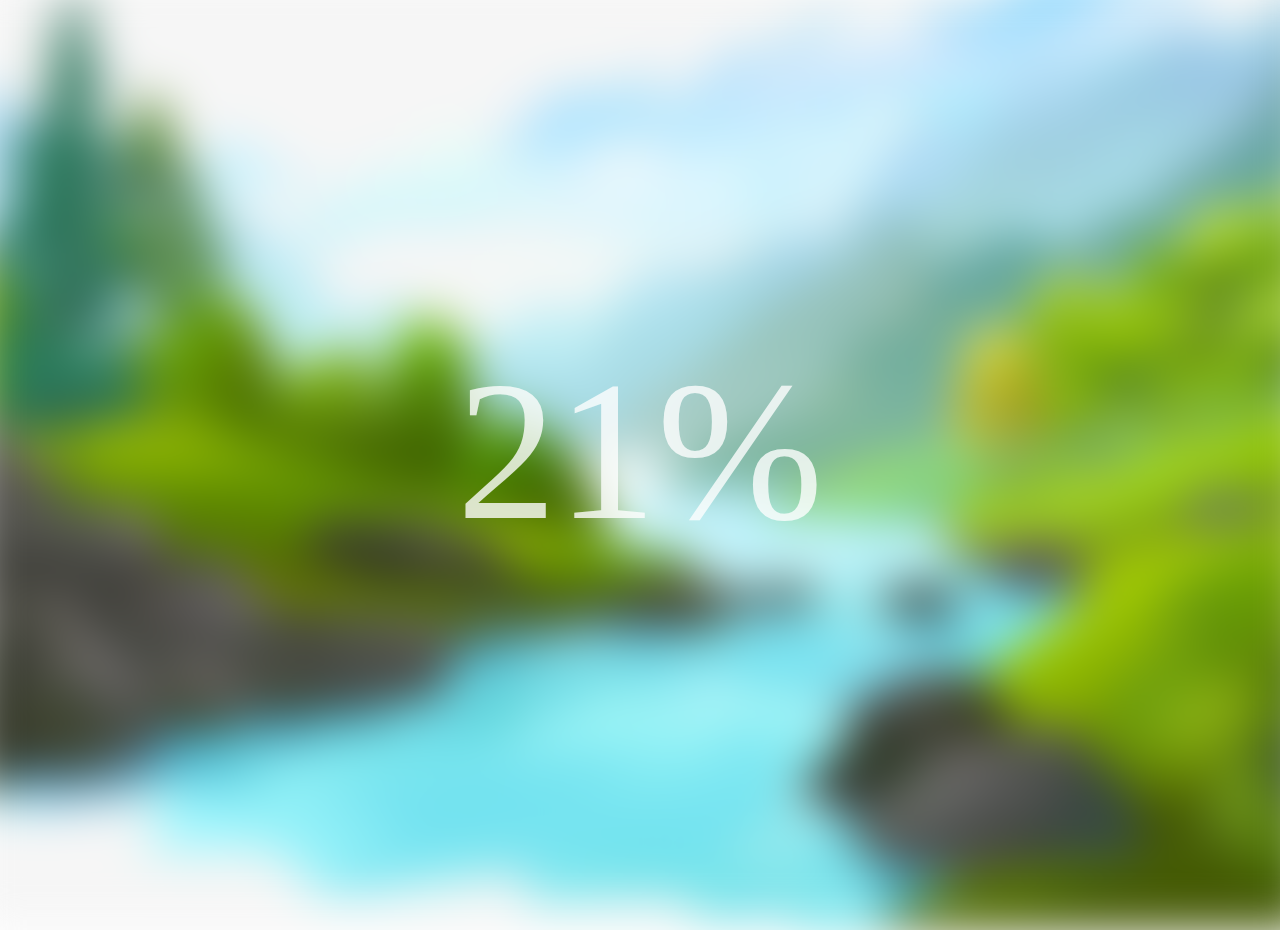
<file: Blury Loading/index.html>
<!DOCTYPE html>
<html lang="en">

<head>
    <meta charset="UTF-8">
    <meta name="viewport" content="width=device-width, initial-scale=1.0">
    <link rel="stylesheet" href="style.css">
    <title>Document</title>
</head>

<body>

    <div class="bg"><img src="bg.jpg" alt=""></div>
    <div class="txt">0%</div>
    <script src="index.js"></script>

</body>

</html>
</file>
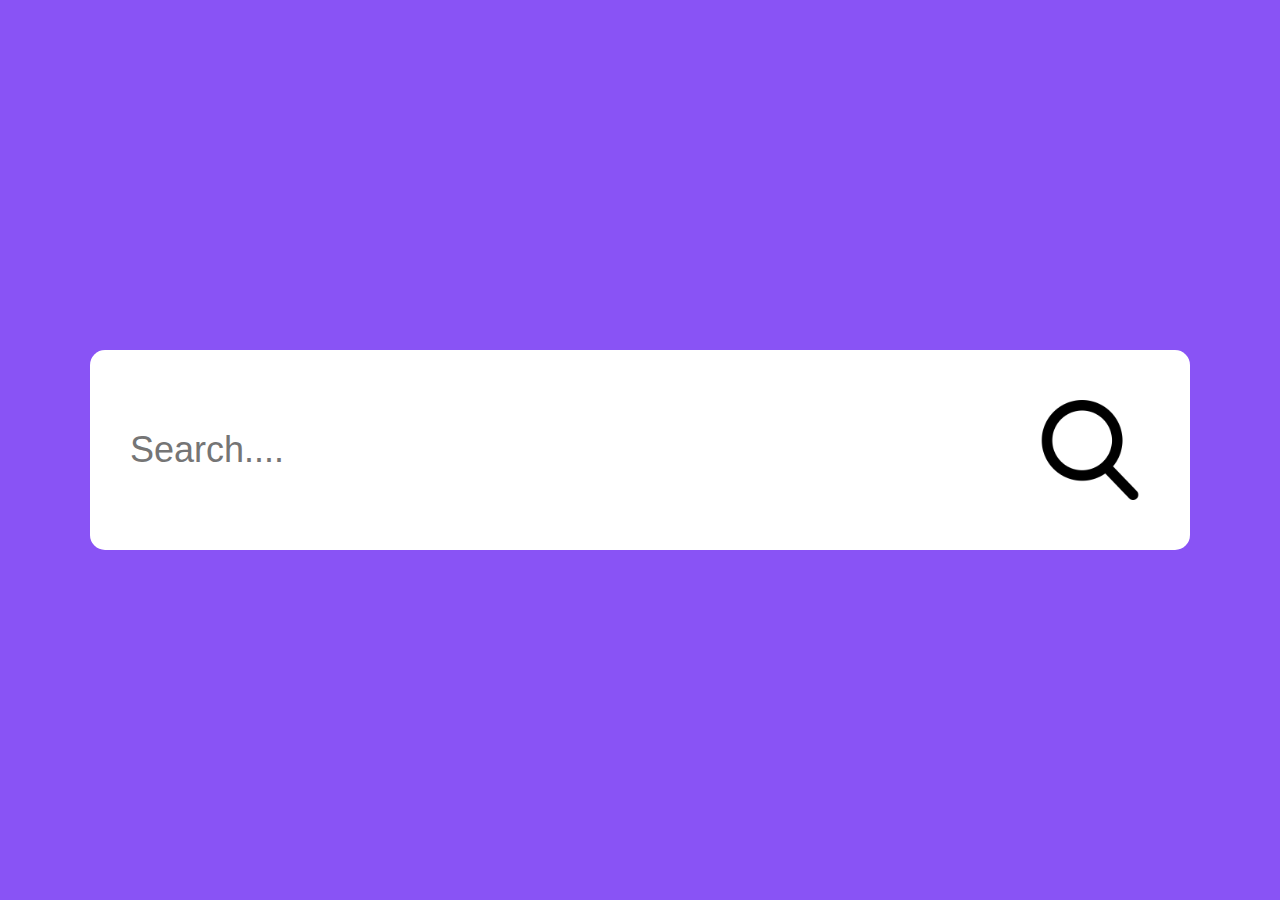
<file: Hidden Widget Search/index.html>
<!DOCTYPE html>
<html lang="en">

<head>
    <meta charset="UTF-8">
    <meta name="viewport" content="width=device-width, initial-scale=1.0">
    <link rel="stylesheet" href="style.css">
    <title>Document</title>
</head>

<body>

    <input type="text" class="active" placeholder="Search...." id="t1">
    <div class="ig">

        <img src="search.png" alt="">
    </div>


    <script src="index.js"></script>

</body>

</html>
</file>
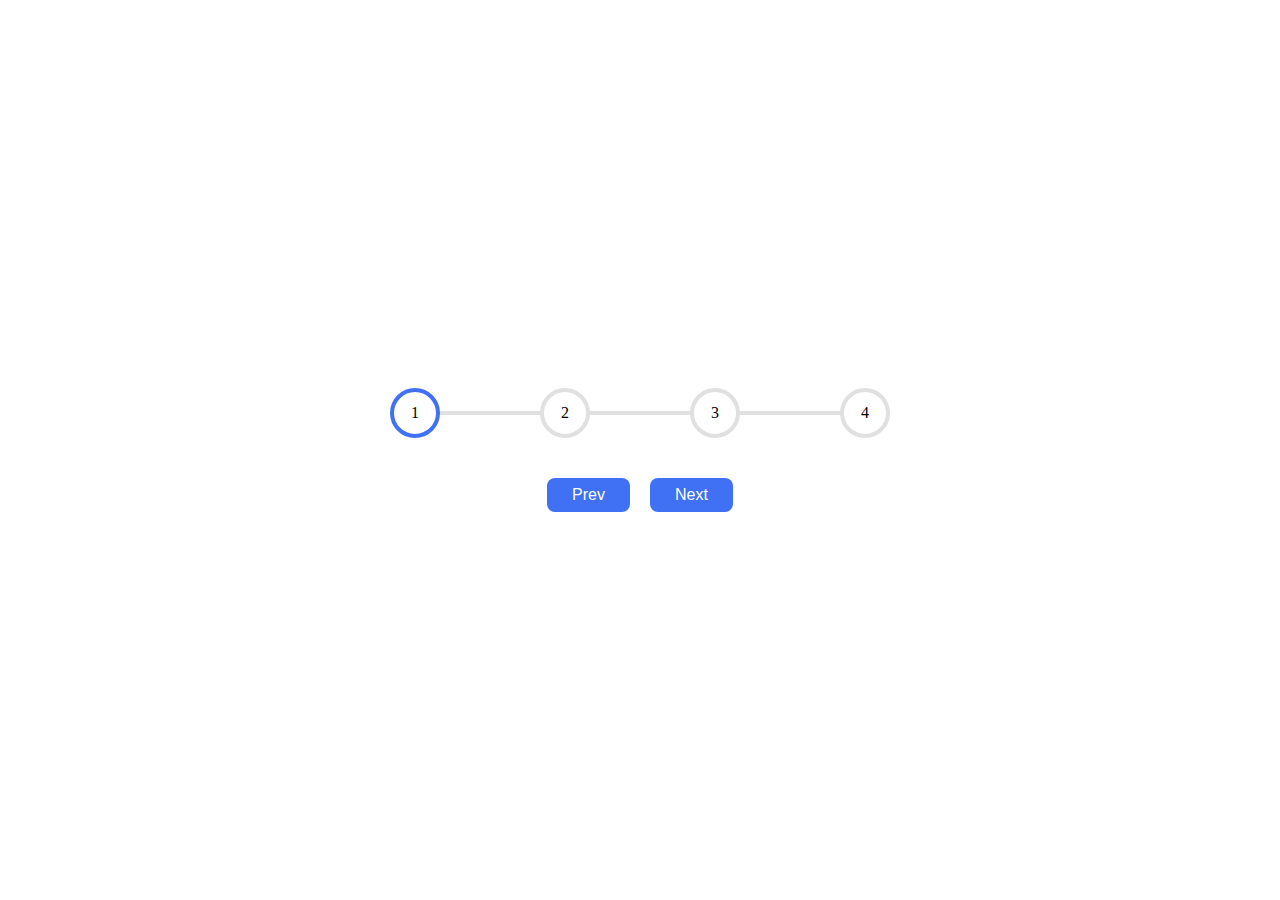
<file: Progress Steps/index.html>
<!DOCTYPE html>
<html lang="en">

<head>
    <meta charset="UTF-8">
    <meta name="viewport" content="width=device-width, initial-scale=1.0">
    <link rel="stylesheet" href="index.css">
    <title>Document</title>
    <script src="index.js" defer></script>
</head>



<body>

    <div class="container">
        <div class="steps">
            <span class="circle active">1</span>
            <span class="circle">2</span>
            <span class="circle">3</span>
            <span class="circle">4</span>

            <div class="progress-bar">
                <span class="indicator"></span>
            </div>
        </div>

        <div class="buttons">
            <button id="prev">Prev</button>
            <button id="next">Next</button>
        </div>
    </div>



</body>

</html>
</file>
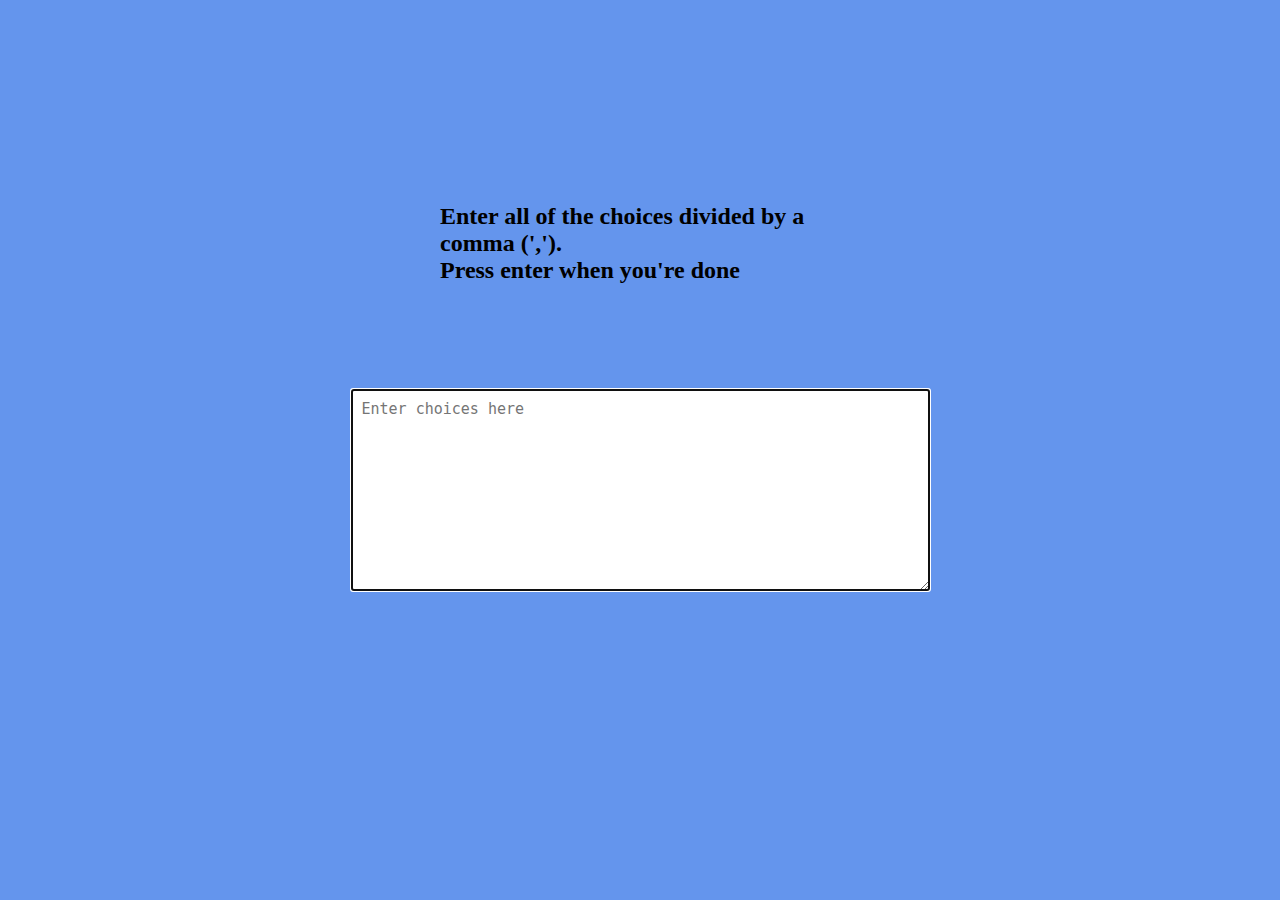
<file: Random Choice/index.html>
<!DOCTYPE html>
<html lang="en">

<head>
    <meta charset="UTF-8">
    <meta name="viewport" content="width=device-width, initial-scale=1.0">
    <link rel="stylesheet" href="style.css">
    <title>Document</title>
</head>

<body>




    <div class="container">
        <h2>Enter all of the choices divided by a comma (','). <br> Press enter when you're done</h2>
        <textarea id="txt" cols="60" rows="10" placeholder="Enter choices here"></textarea>
        <div id="tags">

        </div>
    </div>




    <script src="index.js"></script>

</body>

</html>
</file>
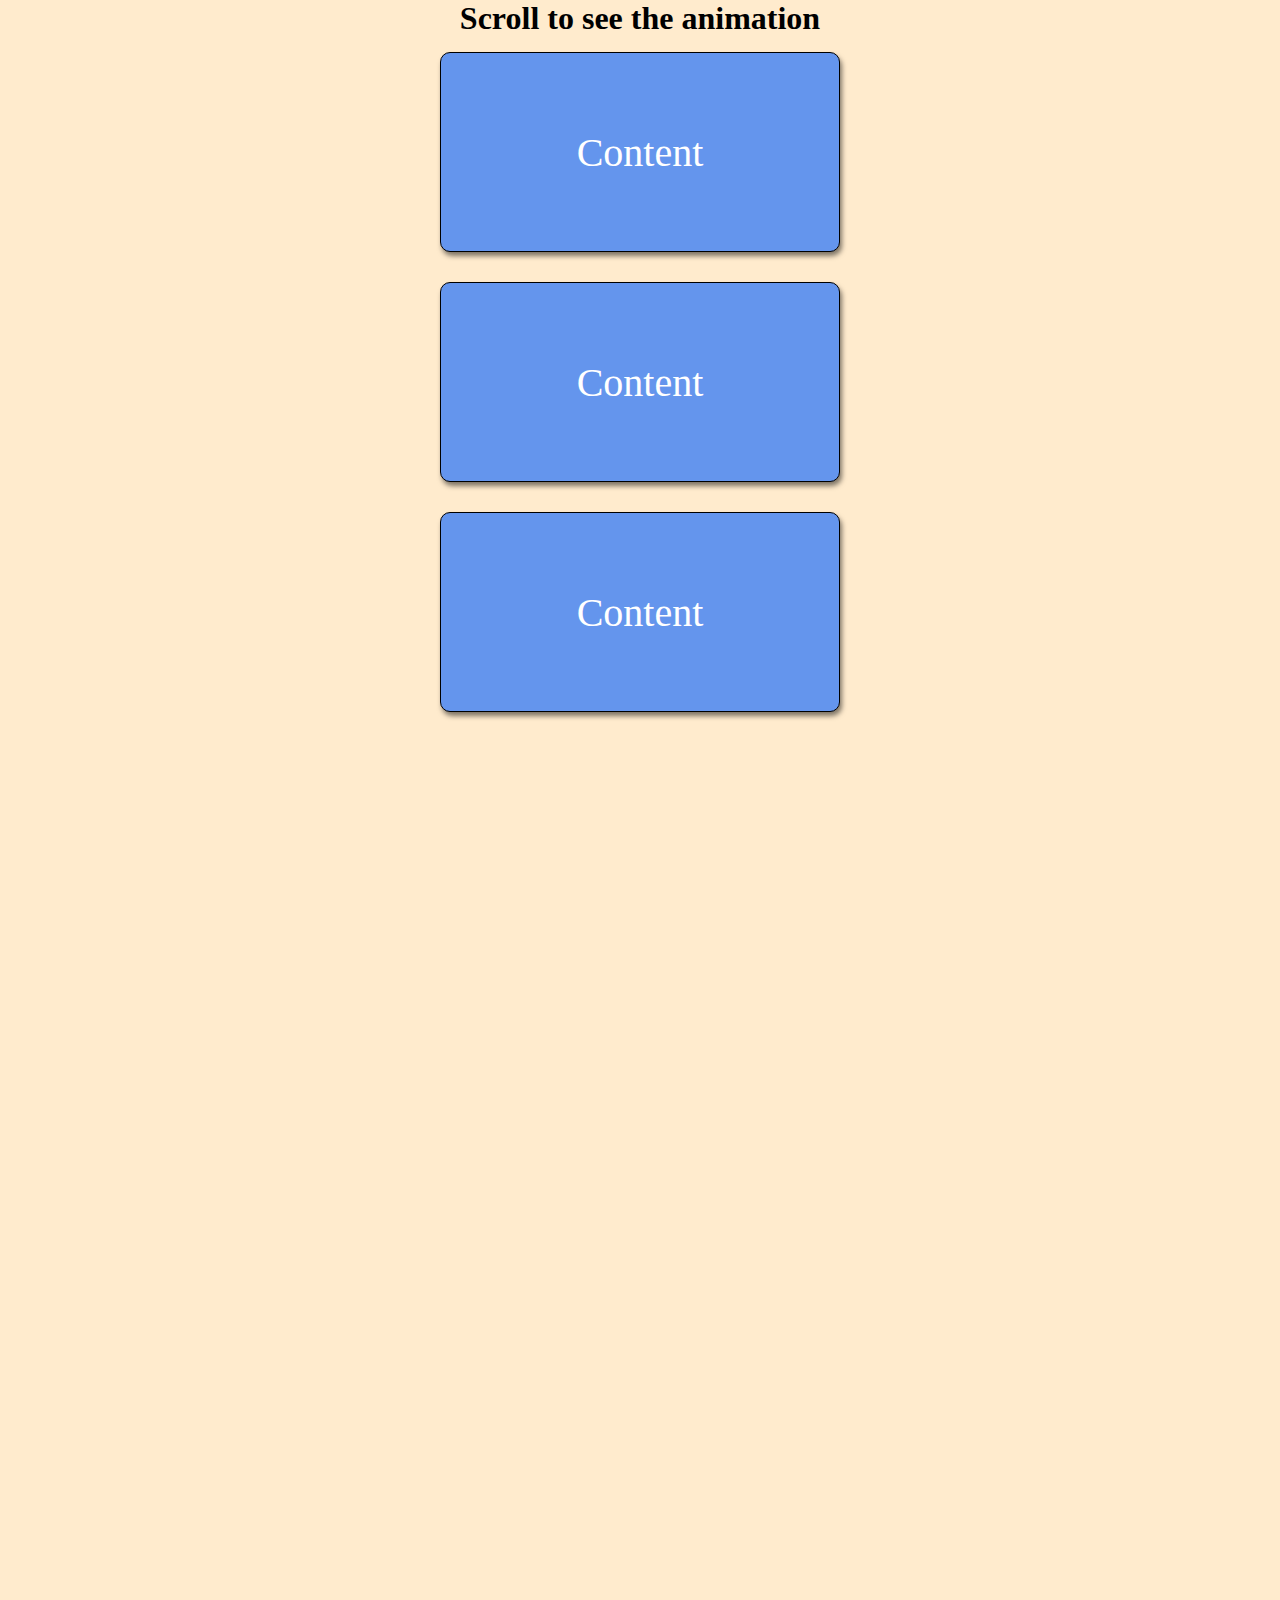
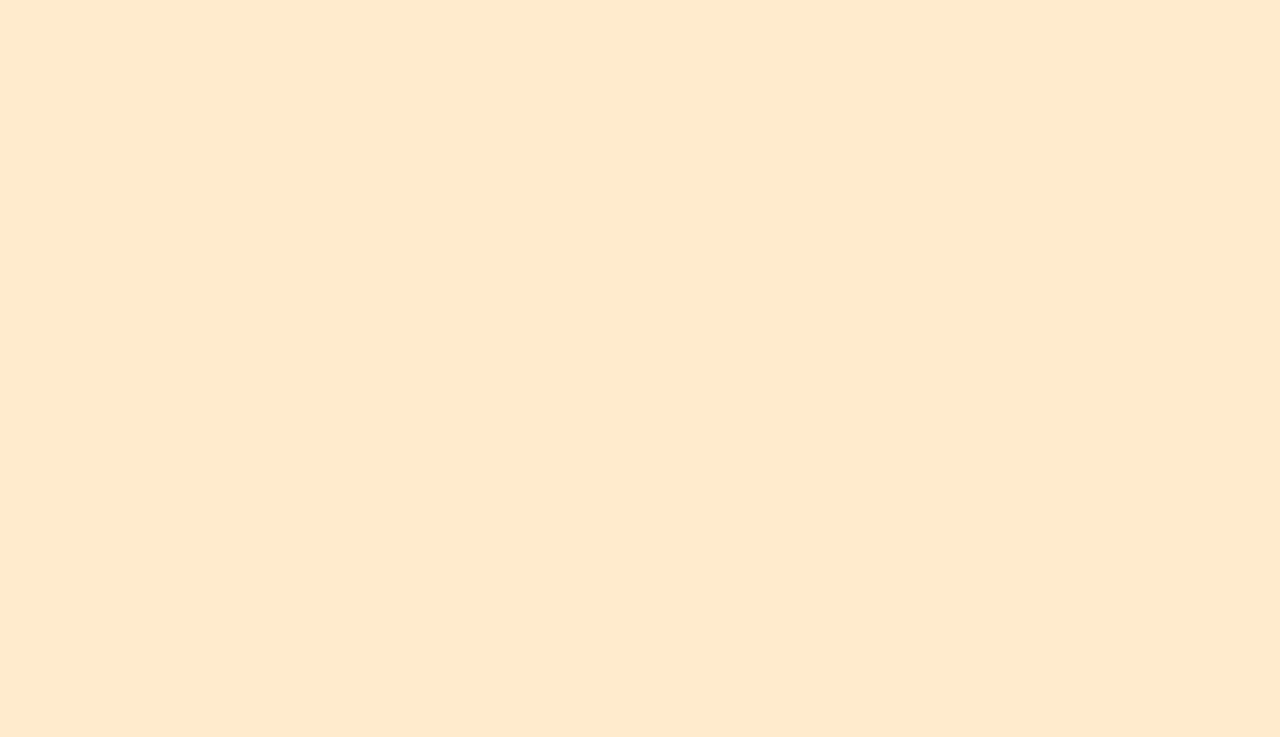
<file: Scroll Animation/index.html>
<!DOCTYPE html>
<html lang="en">

<head>
    <meta charset="UTF-8">
    <meta name="viewport" content="width=device-width, initial-scale=1.0">
    <link rel="stylesheet" href="style.css">
    <title>Document</title>
    <script src="index.js" defer></script>
</head>

<body>

    <h1>Scroll to see the animation</h1>

    <div class="box ">Content</div>
    <div class="box">Content</div>
    <div class="box">Content</div>
    <div class="box">Content</div>
    <div class="box">Content</div>
    <div class="box">Content</div>
    <div class="box">Content</div>
    <div class="box">Content</div>
    <div class="box">Content</div>
    <div class="box">Content</div>




</body>

</html>
</file>
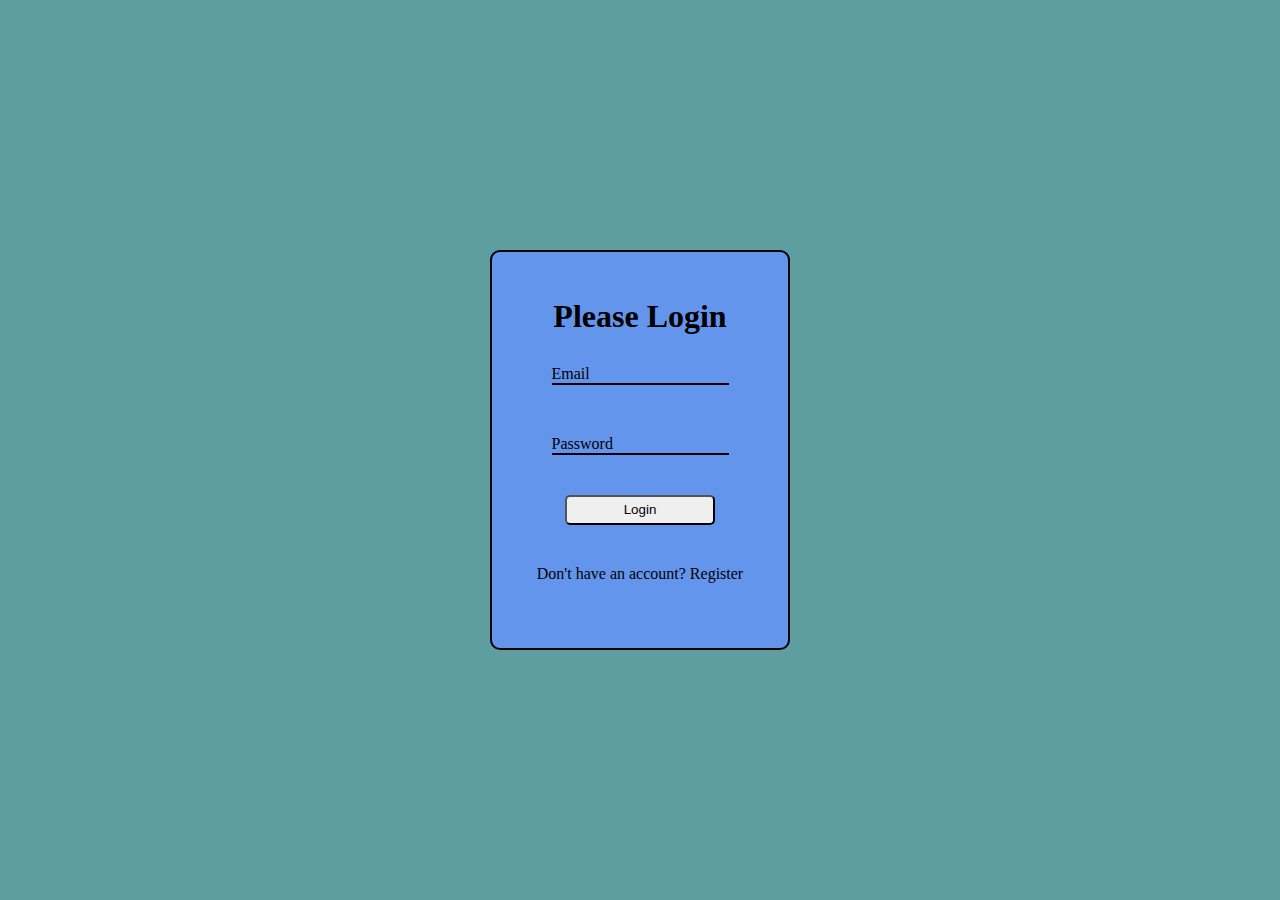
<file: Wave Form/index.html>
<!DOCTYPE html>
<html lang="en">

<head>
    <meta charset="UTF-8">
    <meta name="viewport" content="width=device-width, initial-scale=1.0">
    <link rel="stylesheet" href="style.css">
    <title>Document</title>
</head>

<body>


    <div class="content">
        <h1>Please Login</h1>

        <div class="in">
            <input type="text" required>
            <label for="">Email</label>

        </div>

        <div class="in">
            <input type="text" required>
            <label for="">Password</label>

        </div>

        <div class="in">
            <button>Login</button>
        </div>

        <div class="in">
            <p>Don't have an account? <span>Register</span></p>
        </div>

    </div>



    <script src="index.js"></script>

</body>

</html>
</file>
<file: Blury Loading/style.css>
* {
  margin: 0;
  padding: 0;
  box-sizing: border-box;
}
body {
  display: flex;
  justify-content: center;
  align-items: center;
  height: 100vh;
  overflow: hidden;
}
img {
  background: center no-repeat;
  position: absolute;
  top: -30px;
  left: -30px;
  width: calc(100vw + 60px);
  height: calc(100vh + 60px);
  z-index: -1;
  filter: blur(0px);
}
.txt {
  font-size: 200px;
  color: #fff;
}
</file>
<file: Hidden Widget Search/style.css>
* {
  margin: 0;
  padding: 0;
  box-sizing: border-box;
}
body {
  background-color: #8953f5;
  display: flex;
  justify-content: center;
  align-items: center;
  height: 100vh;
}
input {
  height: 200px;
  border: none;
  border-radius: 15px;
  width: 0px;
  border-top-right-radius: 0px;
  border-bottom-right-radius: 0px;
  font-size: 4vh;
  padding: 40px;
  outline: none;
  transition: all 400ms ease;
}
.ig {
  width: 200px;
  height: 200px;
  background-color: #ffffff;
  display: flex;
  justify-content: center;
  align-items: center;
  border-radius: 15px;
  border-top-left-radius: 0px;
  border-bottom-left-radius: 0px;
  cursor: pointer;
}
.ig img {
  width: 100px;
  height: 100px;
}
input.active {
  width: 900px;
  transition: all 400ms ease;
}
</file>
<file: Progress Steps/index.css>
* {
  margin: 0;
  padding: 0;
  box-sizing: border-box;
}
body {
  display: flex;
  height: 100vh;
  justify-content: center;
  align-items: center;
}
.container {
  max-width: 500px;
  width: 100%;
  display: flex;
  flex-direction: column;
  align-items: center;
  gap: 40px;
}
.container .steps {
  display: flex;
  align-items: center;
  width: 100%;
  justify-content: space-between;
  position: relative;
}
.steps .circle {
  height: 50px;
  width: 50px;
  display: flex;
  justify-content: center;
  align-items: center;
  background-color: #ffffff;
  border: 4px solid #e0e0e0;
  border-radius: 50%;
  transition: all 300ms ease;
}

.steps .circle.active {
  transition-delay: 100ms;
  border-color: #4070f4;
}

.steps .progress-bar {
  position: absolute;
  height: 4px;
  width: 100%;
  background: #e0e0e0;
  z-index: -1;
}
.progress-bar .indicator {
  position: absolute;
  height: 100%;
  width: 0%;
  background: #4070f4;
  transition: all 300ms ease;
}
.container .buttons {
  display: flex;
  gap: 20px;
}
.buttons button {
  padding: 8px 25px;
  background: #4070f4;
  border: none;
  border-radius: 8px;
  color: #fff;
  font-size: 16px;
  cursor: pointer;
}
.buttons button:disabled {
  background: #87a5f8;
  cursor: not-allowed;
}
</file>
<file: Random Choice/style.css>
* {
  margin: 0;
  padding: 0;
  box-sizing: border-box;
}
body {
  display: flex;
  justify-content: center;
  align-items: center;
  min-height: 100vh;
  background-color: cornflowerblue;
}
.container {
  width: 400px;
  height: 600px;
  display: flex;
  flex-direction: column;
  justify-content: space-around;
  align-items: center;
}

textarea {
  padding: 10px;
  font-size: 15px;
}
.tag {
  background-color: #f0932b;
  color: #fff;
  border-radius: 50px;
  padding: 10px 20px;
  margin: 0 5px 10px 0;
  display: inline-block;
}
.highlight {
  background-color: brown;
}
</file>
<file: Scroll Animation/style.css>
* {
  margin: 0;
  padding: 0;
  box-sizing: border-box;
}
body {
  background-color: blanchedalmond;
  display: flex;
  flex-direction: column;
  justify-content: center;
  align-items: center;
}
.box {
  width: 400px;
  height: 200px;
  border: 1px solid #000;
  margin: 15px;
  border-radius: 10px;
  display: flex;
  flex-direction: column;
  justify-content: center;
  align-items: center;
  background-color: cornflowerblue;
  color: #fff;
  font-size: 40px;
  box-shadow: 2px 4px 5px rgba(0, 0, 0, 0.5);
  transform: translateX(400%);
  transition: transform 0.4s ease;
}

.box:nth-of-type(even) {
  transform: translateX(-400%);
}

.box.show {
  transform: translateX(0px);
}
</file>
<file: Wave Form/style.css>
* {
  margin: 0;
  padding: 0;
  box-sizing: border-box;
}
body {
  display: flex;
  justify-content: center;
  align-items: center;
  min-height: 100vh;
  background-color: cadetblue;
}
.content {
  width: 300px;
  height: 400px;
  padding: 20px;
  display: flex;
  flex-direction: column;
  justify-content: center;
  align-items: center;
  border: 2px solid #000;
  background-color: cornflowerblue;
  border-radius: 10px;
}

.in {
  display: flex;
  flex-direction: column;
  justify-content: center;
  align-items: center;
  margin: 20px;
  position: relative;
}

.in button:hover {
  transform: scale(0.98);
}
.in input {
  width: 100%;
  height: 30px;
  border-top: none;
  border-left: none;
  border-right: none;
  outline: none;
  display: block;
  background-color: transparent;
  border-bottom: 2px solid #000;
}

.in button {
  width: 150px;
  height: 30px;
  border-radius: 5px;
  cursor: pointer;
}
.in label {
  position: absolute;
  top: 10px;
  left: 0;
}
.in label span {
  display: inline-block;
  transition: transform 0.3s ease-in;
}
.in input:focus + label span,
.in input:valid + label span {
  transform: translateY(-30px);
}
</file>
